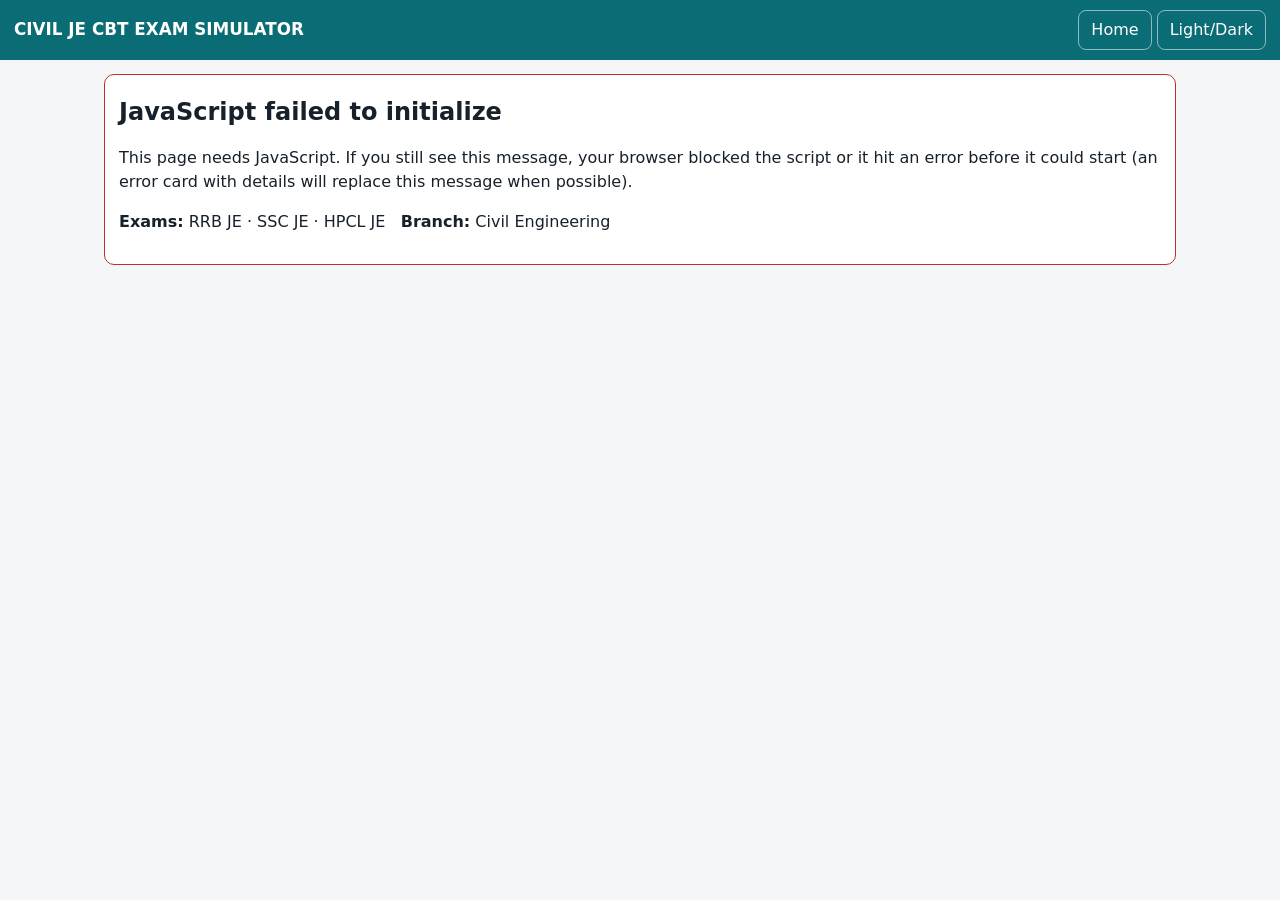
<file: index.html>
<!doctype html>
<html lang="en"><head><meta charset="utf-8"><meta name="viewport" content="width=device-width,initial-scale=1">
<title>Civil JE CBT Exam Simulator</title>
<style>
:root{--bg:#f4f6f8;--ink:#17212b;--card:#fff;--line:#d5dde4;--pri:#0a6c74;--amb:#b7791f;--ok:#1e7f4f;--bad:#b83232;--mut:#5d6b78}
[data-theme=dark]{--bg:#10161c;--ink:#e6edf3;--card:#18212a;--line:#2b3844;--pri:#2a8f99;--mut:#9aa8b5}
*{box-sizing:border-box}body{margin:0;background:var(--bg);color:var(--ink);font:16px/1.5 system-ui,-apple-system,Segoe UI,Roboto,sans-serif}
.top,.bar{display:flex;gap:10px;align-items:center;justify-content:space-between;padding:10px 14px;background:var(--pri);color:#fff;position:sticky;top:0;z-index:5;flex-wrap:wrap}
.top h1{font-size:1.05rem;margin:0}.top button{background:none;border:1px solid #fff8;color:#fff;border-radius:8px;min-height:40px;padding:0 12px;font:inherit}
#app{max-width:1100px;margin:0 auto;padding:14px}h2,h3{margin:.2em 0 .5em}
.card{background:var(--card);border:1px solid var(--line);border-radius:10px;padding:14px;margin-bottom:14px}
.grid{display:grid;grid-template-columns:repeat(auto-fit,minmax(140px,1fr));gap:10px}
.stat{border:1px solid var(--line);border-radius:8px;padding:10px}.stat b{display:block;font-size:1.4rem}.stat small,.meta{color:var(--mut)}
.btn{min-height:44px;padding:0 14px;border:1px solid var(--line);border-radius:8px;background:var(--card);color:var(--ink);font:inherit;cursor:pointer;margin:3px 3px 3px 0}
.pri{background:var(--pri);color:#fff;border-color:var(--pri)}.danger{color:var(--bad)}.btn.on{outline:3px solid var(--pri)}
.tiles{display:grid;grid-template-columns:repeat(auto-fit,minmax(170px,1fr));gap:10px}.tiles .btn{min-height:64px;text-align:left;font-weight:600}
.form{display:grid;grid-template-columns:repeat(auto-fit,minmax(170px,1fr));gap:10px}.form label{display:flex;flex-direction:column;font-size:.9rem}
select,input{min-height:44px;font:inherit;padding:0 8px;background:var(--card);color:var(--ink);border:1px solid var(--line);border-radius:8px}
.tm{font:700 1.25rem ui-monospace,monospace;padding:2px 10px;border-radius:6px;background:#fff3}.tm.warn{background:var(--amb)}.tm.crit{background:var(--bad)}
.ex{display:grid;grid-template-columns:1fr 280px;gap:14px}
.opt{display:flex;gap:10px;border:1px solid var(--line);border-radius:8px;padding:12px;margin:8px 0;cursor:pointer}.opt.on{border-color:var(--pri);background:#0a6c7424}
.pal{display:grid;grid-template-columns:repeat(5,1fr);gap:8px;margin:10px 0}
.p{min-height:44px;border-radius:8px;border:1px solid var(--line);font:inherit;cursor:pointer;background:#e3e8ec;color:#17212b}
.p.na{background:#f3c9c9}.p.a{background:#bfe5cf}.p.r{background:#e3d2f5}.p.ar{background:#bfe5cf;box-shadow:inset 0 0 0 3px #8a5cc2}.p.cur{outline:3px solid var(--pri)}
summary{font-weight:700;min-height:36px;cursor:pointer}.legend{font-size:.8rem;color:var(--mut)}
.bar2{height:10px;background:var(--line);border-radius:5px;overflow:hidden}.bar2 i{display:block;height:100%;background:var(--pri)}
.row{display:grid;grid-template-columns:170px 1fr 48px;gap:8px;align-items:center;margin:6px 0}
.C{border-left:4px solid var(--ok)}.W{border-left:4px solid var(--bad)}.U{border-left:4px solid var(--amb)}.rv{padding-left:12px;margin:12px 0}
.err{border-color:var(--bad)}pre{white-space:pre-wrap;word-break:break-word;font-size:.8rem}
@media(max-width:800px){.ex{grid-template-columns:1fr}.row{grid-template-columns:105px 1fr 44px}}
</style></head><body>
<div class="top"><h1>CIVIL JE CBT EXAM SIMULATOR</h1><span><button data-a="home">Home</button> <button data-a="theme">Light/Dark</button></span></div>
<div id="app"><div class="card err"><h2>JavaScript failed to initialize</h2>
<p>This page needs JavaScript. If you still see this message, your browser blocked the script or it hit an error before it could start (an error card with details will replace this message when possible).</p>
<p><b>Exams:</b> RRB JE · SSC JE · HPCL JE &nbsp; <b>Branch:</b> Civil Engineering</p></div></div>
<noscript><div class="card err" style="margin:14px"><h2>JavaScript is disabled</h2><p>Enable JavaScript to use the simulator.</p></div></noscript>
<script>
(function(){
"use strict";
/* ================= CONFIG – edit here =================
   Exam values are UNVERIFIED PLACEHOLDERS. Check the latest official notification and change them. */
var EXAM_CONFIG={
 RRB_JE:{name:"RRB JE",correctMarks:1,negativeMarks:1/3,durationMinutes:120,totalQuestions:100},
 SSC_JE:{name:"SSC JE",correctMarks:1,negativeMarks:1/3,durationMinutes:120,totalQuestions:100},
 HPCL_JE:{name:"HPCL JE",correctMarks:1,negativeMarks:1/4,durationMinutes:120,totalQuestions:100}};
var MASTERY_THRESHOLD=3;   // consecutive correct answers, in separate tests, after a mistake
var WEAK_BELOW=50,STRONG_ABOVE=75,DUE_SHARE=0.4; // share of a test reserved for due mistakes
var STORE_KEY="cbtSimulator_v1_progress";
var SUBJECTS={Technical:["Engineering Mechanics","Strength of Materials","Theory of Structures","Structural Analysis","RCC","Steel Structures","Concrete Technology","Building Materials","Building Construction","Construction Management","Estimation & Costing","Surveying","Geotechnical Engineering","Soil Mechanics","Foundation Engineering","Fluid Mechanics","Hydraulics","Hydrology","Irrigation Engineering","Environmental Engineering","Public Health Engineering","Transportation Engineering","Highway Engineering","Railway Engineering","Bridge Engineering","Engineering Drawing","CAD Fundamentals","Engineering Mathematics"],
 "Non-Technical":["General Awareness","Current Affairs","General Intelligence & Reasoning","Reasoning","General Science","Mathematics","English","Computer Awareness","Quantitative Aptitude"]};
/* ================= QUESTION BANK – add q(...) lines or plain objects ================= */
var ALL=["RRB_JE","SSC_JE","HPCL_JE"],T="Technical",N="Non-Technical";
function q(id,sec,sub,top,diff,text,opts,ans,exp,f){return{id:id,exam:ALL,section:sec,subject:sub,topic:top,difficulty:diff,question:text,options:opts,correctAnswer:ans,explanation:exp,concept:top,formula:f||"",sourceType:"PYQ-style / Practice Question",year:null,tags:[sub,top]}}
var QUESTIONS=[
q("CE-SOM-0001",T,"Strength of Materials","Bending Stress","Easy","Section modulus of a rectangular section (b × d) about its centroidal axis is",["bd²/6","bd³/12","bd²/12","bd³/6"],0,"Z = I/y_max = (bd³/12)/(d/2) = bd²/6.","Z = bd²/6"),
q("CE-SOM-0002",T,"Strength of Materials","Shear Stress","Medium","For a rectangular beam section, the maximum shear stress is ___ times the average shear stress",["1.0","1.5","2.0","1.33"],1,"τmax = 3V/(2bd) = 1.5 τavg, at the neutral axis.","τmax = 1.5 V/(bd)"),
q("CE-SOM-0003",T,"Strength of Materials","Columns","Medium","Euler's crippling load for a column hinged at both ends is",["π²EI/L²","2π²EI/L²","π²EI/4L²","4π²EI/L²"],0,"Hinged-hinged effective length Le = L, so P = π²EI/L².","P = π²EI/Le²"),
q("CE-SOM-0004",T,"Strength of Materials","Elastic Constants","Easy","Poisson's ratio of steel is approximately",["0.1","0.3","0.5","0.7"],1,"Structural steel has ν ≈ 0.25–0.33; 0.3 is the usual value."),
q("CE-EM-0001",T,"Engineering Mechanics","Resultant of Forces","Medium","Two equal forces P act at an angle θ between them. Their resultant is",["2P cos(θ/2)","2P sin(θ/2)","P cos θ","P sin θ"],0,"R² = P² + P² + 2P² cos θ = 4P² cos²(θ/2), so R = 2P cos(θ/2).","R = 2P cos(θ/2)"),
q("CE-FM-0001",T,"Fluid Mechanics","Fluid Properties","Easy","SI unit of dynamic viscosity is",["N/m²","m²/s","Pa·s","N·s/m³"],2,"μ = τ/(du/dy), giving N·s/m² = Pa·s.","τ = μ du/dy"),
q("CE-FM-0002",T,"Fluid Mechanics","Fluid Kinematics","Medium","The continuity equation is based on conservation of",["Energy","Momentum","Mass","Angular momentum"],2,"Mass in minus mass out equals storage; for incompressible flow A1V1 = A2V2.","A1V1 = A2V2"),
q("CE-HY-0001",T,"Hydraulics","Open Channel Flow","Medium","In an open channel, flow is critical when the Froude number equals",["0","0.5","1","2"],2,"Fr = V/√(gD); Fr = 1 is critical, below 1 subcritical, above 1 supercritical.","Fr = V/√(gD)"),
q("CE-SUR-0001",T,"Surveying","Traversing","Medium","Sum of interior angles of a closed traverse with n sides is",["(2n−2)×90°","(2n−4)×90°","(2n+2)×90°","(n−2)×90°"],1,"A closed polygon has (2n − 4) right angles in total.","Σ = (2n−4)×90°"),
q("CE-SUR-0002",T,"Surveying","Bearings","Easy","If the fore bearing of a line is 225°, its back bearing is",["45°","135°","315°","225°"],0,"Back bearing = fore bearing − 180° when the fore bearing exceeds 180°: 225° − 180° = 45°."),
q("CE-GT-0001",T,"Geotechnical Engineering","Shear Strength","Medium","The shear strength of a dry cohesionless soil is given by",["c + σ tan φ","σ tan φ","c","σ cos φ"],1,"With c = 0 in Coulomb's equation τ = c + σ tan φ, strength is σ tan φ.","τ = σ tan φ"),
q("CE-SM-0001",T,"Soil Mechanics","Soil Properties","Easy","Void ratio of soil is the ratio of",["Volume of voids to total volume","Volume of voids to volume of solids","Volume of water to volume of voids","Volume of solids to total volume"],1,"e = Vv/Vs. The first option is porosity (n = Vv/V).","e = Vv/Vs"),
q("CE-CT-0001",T,"Concrete Technology","Testing","Easy","The standard cube used for concrete compressive strength test as per IS 456 is",["100 mm","150 mm","200 mm","300 mm"],1,"The standard specimen is a 150 mm cube, tested at 28 days."),
q("CE-RCC-0001",T,"RCC","Design Basics","Medium","As per IS 456:2000, the minimum grade of concrete for reinforced concrete under mild exposure is",["M10","M15","M20","M25"],2,"M20 is the minimum for RCC in mild exposure; M15 is allowed only for plain concrete."),
q("CE-BM-0001",T,"Building Materials","Lime","Easy","Lime that can set and harden under water is called",["Fat lime","Hydraulic lime","Quick lime","Slaked lime"],1,"Hydraulic lime contains clay impurities that let it set in the absence of air."),
q("CE-CM-0001",T,"Construction Management","CPM","Medium","In CPM, the critical path is the",["Shortest path through the network","Longest path through the network","Path with maximum float","Path with the most activities"],1,"The critical path is the longest-duration path, with zero total float; it fixes the project duration."),
q("CE-ENV-0001",T,"Environmental Engineering","Wastewater","Easy","The standard BOD test is conducted for",["3 days at 27°C","5 days at 20°C","7 days at 20°C","5 days at 27°C"],1,"Standard BOD5 is measured after 5 days of incubation at 20°C."),
q("CE-TRN-0001",T,"Transportation Engineering","Highway Geometrics","Hard","With e = superelevation, f = side friction, V in km/h and R in m, the horizontal curve equation is",["e + f = V²/127R","e − f = V²/127R","e + f = V²/225R","e + f = V/127R"],0,"Equilibrium on a banked curve gives e + f = V²/(gR); with V in km/h, gR becomes 127R.","e + f = V²/127R"),
q("GR-0001",N,"Reasoning","Series","Medium","Find the next number: 2, 6, 12, 20, 30, ?",["40","42","44","36"],1,"Differences are 4, 6, 8, 10, so the next is +12: 30 + 12 = 42."),
q("GR-0002",N,"Reasoning","Coding","Medium","If CAT = 24 and DOG = 26 (sum of letter positions), then BAT = ?",["22","23","24","25"],1,"B + A + T = 2 + 1 + 20 = 23."),
q("MT-0001",N,"Mathematics","Percentage","Easy","15% of 240 is",["32","34","36","38"],2,"15/100 × 240 = 36."),
q("MT-0002",N,"Mathematics","Simple Interest","Easy","Simple interest on ₹1000 at 10% per annum for 2 years is",["₹100","₹200","₹210","₹220"],1,"SI = PRT/100 = 1000 × 10 × 2 / 100 = ₹200.","SI = PRT/100"),
q("GS-0001",N,"General Science","Physics","Easy","SI unit of force is",["Joule","Newton","Pascal","Watt"],1,"Force = mass × acceleration, measured in newtons (kg·m/s²)."),
q("EN-0001",N,"English","Synonyms","Easy","Choose the synonym of ABUNDANT",["Scarce","Plentiful","Tiny","Costly"],1,"Abundant means existing in large quantity, so plentiful."),
q("CA-0001",N,"Computer Awareness","Basics","Easy","RAM stands for",["Read Access Memory","Random Access Memory","Rapid Access Machine","Run Access Memory"],1,"RAM is volatile Random Access Memory used for working data.")];
/* ================= helpers ================= */
var Q=[],byId={},warns=[],TM=null,BF={sec:"",sub:"",diff:""},app=document.getElementById("app");
function esc(s){return String(s).replace(/[&<>"]/g,function(c){return{"&":"&amp;","<":"&lt;",">":"&gt;",'"':"&quot;"}[c]})}
function pct(a,b){return b?Math.round(a/b*100):0}
function shuffle(a){a=a.slice();for(var i=a.length-1;i>0;i--){var j=Math.floor(Math.random()*(i+1)),t=a[i];a[i]=a[j];a[j]=t}return a}
function bar(l,v){return '<div class="row"><span>'+esc(l)+'</span><div class="bar2"><i style="width:'+v+'%"></i></div><b>'+v+'%</b></div>'}
function stat(a,b){return '<div class="stat"><small>'+a+'</small><b>'+b+'</b></div>'}
function view(h){clearInterval(TM);app.innerHTML=h;if(window.scrollTo)window.scrollTo(0,0)}
function fail(e){var m=(e&&e.stack)||String(e);app.innerHTML='<div class="card err"><h2>Application failed to initialize.</h2><p>Diagnostic information:</p><pre>'+esc(m)+'</pre><pre>Browser: '+esc(navigator.userAgent)+'\nPage: '+esc(location.href)+'\nStorage key: '+STORE_KEY+'</pre><p>You can try <button class="btn" data-a="wipe">resetting saved data</button> (this deletes progress).</p></div>'}
/* ================= storage ================= */
var P={v:1,att:{},hist:[],bm:[],active:null,theme:"light",exam:"RRB_JE"};
try{var raw=localStorage.getItem(STORE_KEY);if(raw){var o=JSON.parse(raw);for(var k in o)P[k]=o[k]}}catch(e){warns.push("Saved data could not be read; starting fresh.")}
function save(){try{localStorage.setItem(STORE_KEY,JSON.stringify(P))}catch(e){warns.push("Could not save progress (storage blocked or full).")}}
/* ================= validation ================= */
function validate(){var seen={};QUESTIONS.forEach(function(x){var e=[];
 if(!x.id)e.push("missing id");else if(seen[x.id])e.push("duplicate id");else seen[x.id]=1;
 if(!Array.isArray(x.options)||x.options.length!==4||x.options.some(function(o){return !o}))e.push("options must be 4 non-empty strings");
 if(!(x.correctAnswer>=0&&x.correctAnswer<=3&&x.correctAnswer%1===0))e.push("invalid correctAnswer");
 if(!Array.isArray(x.exam)||!x.exam.length||x.exam.some(function(c){return !EXAM_CONFIG[c]}))e.push("invalid exam");
 if(!SUBJECTS[x.section])e.push("invalid section");else if(SUBJECTS[x.section].indexOf(x.subject)<0)e.push("invalid subject '"+x.subject+"'");
 if(["Easy","Medium","Hard"].indexOf(x.difficulty)<0)e.push("invalid difficulty");if(!x.explanation)e.push("missing explanation");
 if(!x.question)e.push("missing question");
 if(e.length)warns.push("Skipped "+(x.id||"(no id)")+": "+e.join(", "));else{Q.push(x);byId[x.id]=x}})}
/* ================= revision memory ================= */
function rec(id){return P.att[id]}
function isMis(id){var r=rec(id);return !!r&&r.wrongAttempts>0}
function isMastered(id){var r=rec(id);return isMis(id)&&r.consecutiveCorrect>=MASTERY_THRESHOLD}
function isDue(id){return isMis(id)&&!isMastered(id)}
function calcPriority(r){if(r.wrongAttempts>0&&r.consecutiveCorrect>=MASTERY_THRESHOLD)return 5;
 var d=(Date.now()-r.lastAttempt)/864e5,p=r.wrongAttempts*15+(100-r.mastery)*.4-r.consecutiveCorrect*20+Math.min(d,14)*2+(r.lastResult==="W"?20:0);return Math.max(1,Math.min(100,Math.round(p)))}
function weight(x){var r=rec(x.id);if(!r)return 1+Math.random();return isDue(x.id)?r.revisionPriority+Math.random():.5+Math.random()*.1}
function topicStats(){var t={};Object.keys(P.att).forEach(function(id){var x=byId[id];if(!x)return;var r=P.att[id],s=t[x.topic]||(t[x.topic]={a:0,c:0,subject:x.subject});s.a+=r.attempts;s.c+=r.correctAttempts});return t}
function weakTopics(){var t=topicStats();return Object.keys(t).filter(function(k){return t[k].a>=2&&pct(t[k].c,t[k].a)<WEAK_BELOW})}
function stats(){var a=0,c=0,ids=Object.keys(P.att).filter(function(i){return byId[i]});ids.forEach(function(i){a+=P.att[i].attempts;c+=P.att[i].correctAttempts});
 return{solved:a,acc:pct(c,a),tests:P.hist.length,best:P.hist.length?Math.max.apply(null,P.hist.map(function(h){return pct(h.score,h.max)})):0,
 mis:ids.filter(isMis).length,due:ids.filter(isDue).length,mas:ids.filter(isMastered).length,prog:ids.filter(function(i){return isDue(i)&&P.att[i].consecutiveCorrect>0}).length}}
/* ================= test building ================= */
function build(o){if(o.ids)return o.ids.map(function(i){return byId[i]}).filter(Boolean);
 var p=Q.filter(function(x){return x.exam.indexOf(o.exam)>=0});
 if(o.section)p=p.filter(function(x){return x.section===o.section});
 if(o.subject)p=p.filter(function(x){return x.subject===o.subject});
 if(o.topic)p=p.filter(function(x){return x.topic===o.topic});
 if(o.diff&&o.diff!=="Mixed")p=p.filter(function(x){return x.difficulty===o.diff});
 if(o.mode==="wrong")p=p.filter(function(x){return isMis(x.id)});
 if(o.mode==="due")p=p.filter(function(x){return isDue(x.id)});
 if(o.mode==="weak"){var w=weakTopics();p=p.filter(function(x){return w.indexOf(x.topic)>=0})}
 var n=Math.min(o.count||10,p.length),s=p.map(function(x){return[weight(x),x]}).sort(function(a,b){return b[0]-a[0]}).map(function(z){return z[1]});
 if(["wrong","due","weak"].indexOf(o.mode)>=0)return shuffle(s.slice(0,n));
 var due=s.filter(function(x){return isDue(x.id)}).slice(0,Math.ceil(n*DUE_SHARE)),rest=shuffle(s.filter(function(x){return due.indexOf(x)<0}));
 var fresh=rest.filter(function(x){return !rec(x.id)}),seen=rest.filter(function(x){return rec(x.id)});
 return shuffle(due.concat(fresh.concat(seen).slice(0,n-due.length)))}
function startTest(o){var qs=build(o);if(!qs.length){alert("No questions match these settings yet.");return}
 var E=EXAM_CONFIG[o.exam],mins=o.mins||Math.max(1,Math.round(E.durationMinutes*qs.length/E.totalQuestions));
 var neg=(o.neg===null||o.neg===undefined||isNaN(o.neg))?E.negativeMarks:o.neg,perm={};qs.forEach(function(x){perm[x.id]=shuffle([0,1,2,3])});
 P.active={exam:o.exam,name:o.name||"Practice",ids:qs.map(function(x){return x.id}),perm:perm,ans:{},st:{},cur:0,mins:mins,start:Date.now(),end:Date.now()+mins*6e4,seen:Date.now(),sc:{c:E.correctMarks,n:neg}};save();exam()}
/* Option shuffle safety: perm[id][k] = ORIGINAL index shown at screen position k. Answers store the ORIGINAL index,
   and are compared with correctAnswer (also an original index), so shuffling can never change the answer key. */
/* ================= exam view ================= */
function palClass(A,id){var s=A.st[id]||{},a=A.ans[id]!=null;return a&&s.r?"ar":a?"a":s.r?"r":s.v?"na":""}
function exam(){var A=P.active;if(!A)return home();var id=A.ids[A.cur],x=byId[id],sel=A.ans[id];(A.st[id]=A.st[id]||{}).v=1;save();
 view('<div class="bar"><b>'+esc(EXAM_CONFIG[A.exam].name)+' · '+esc(x.section)+'</b><span>Q '+(A.cur+1)+' / '+A.ids.length+'</span><span id="tm" class="tm">--:--:--</span></div>'+
 '<div class="ex"><main class="card"><p class="meta">'+esc(x.subject)+' · '+esc(x.topic)+'</p><h3>'+esc(x.question)+'</h3>'+
 A.perm[id].map(function(o,k){return '<div class="opt'+(sel===o?' on':'')+'" role="radio" aria-checked="'+(sel===o)+'" data-a="pick" data-v="'+o+'"><b>'+"ABCD"[k]+'.</b><span>'+esc(x.options[o])+'</span></div>'}).join("")+
 '<div><button class="btn" data-a="nav" data-v="-1">Previous</button><button class="btn pri" data-a="nav" data-v="1">Save &amp; Next</button><button class="btn" data-a="mark">Mark for Review</button><button class="btn" data-a="clr">Clear Response</button><button class="btn" data-a="bmk">'+(P.bm.indexOf(id)>=0?'★ Bookmarked':'☆ Bookmark')+'</button></div></main>'+
 '<aside class="card"><details'+(window.innerWidth>800?' open':'')+'><summary>Question palette</summary><div class="pal">'+A.ids.map(function(z,i){return '<button class="p '+palClass(A,z)+(i===A.cur?' cur':'')+'" data-a="jump" data-v="'+i+'">'+(i+1)+'</button>'}).join("")+'</div>'+
 '<p class="legend">Grey: not visited · Red: not answered · Green: answered · Purple: marked for review · Green with purple ring: answered &amp; marked</p></details>'+
 '<bu
</file>
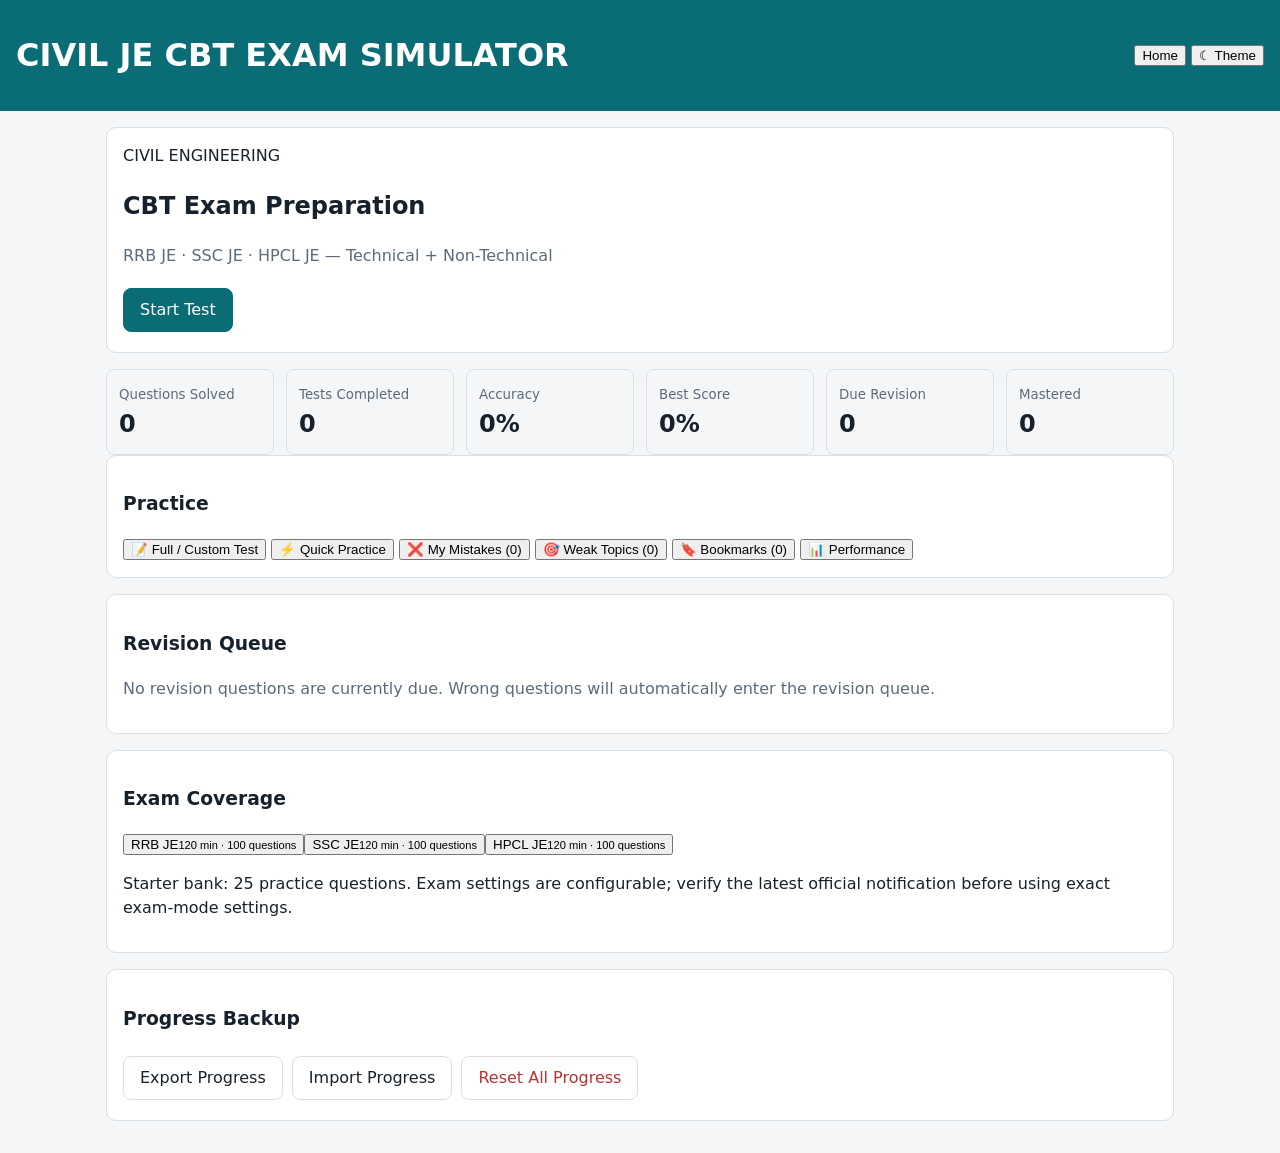
<file: civil-je-cbt-index-final.html>
<!doctype html>
<html lang="en">
<head>
<meta charset="utf-8">
<meta name="viewport" content="width=device-width,initial-scale=1">
<meta name="theme-color" content="#0a6c74">
<title>Civil JE CBT Exam Simulator</title>
<link rel="stylesheet" href="style.css">
</head>
<body>
<header class="top">
  <h1>CIVIL JE CBT EXAM SIMULATOR</h1>
  <nav>
    <button class="topbtn" data-a="home">Home</button>
    <button class="topbtn" data-a="theme">☾ Theme</button>
  </nav>
</header>

<div id="app">
  <section class="card">
    <h2>Loading CBT Simulator…</h2>
    <p class="meta">Initializing the exam engine.</p>
  </section>
</div>

<noscript>
  <section class="card err">
    <h2>JavaScript is disabled</h2>
    <p>Enable JavaScript in your browser to use the CBT simulator.</p>
  </section>
</noscript>

<script>
(() => {
"use strict";

/* =========================================================
   CONFIGURATION
   ========================================================= */
const EXAMS = {
  RRB_JE: {name:"RRB JE", correct:1, negative:1/3, duration:120, total:100},
  SSC_JE: {name:"SSC JE", correct:1, negative:1/3, duration:120, total:100},
  HPCL_JE:{name:"HPCL JE",correct:1, negative:1/4, duration:120, total:100}
};
// These are configurable placeholders. Verify current official notifications.
const MASTERY_THRESHOLD = 3;
const WEAK_BELOW = 50;
const STRONG_ABOVE = 75;
const DUE_SHARE = 0.40;
const STORE = "cbtSimulator_v2_progress";

const SUBJECTS = {
  Technical:[
    "Engineering Mechanics","Strength of Materials","Theory of Structures",
    "Structural Analysis","RCC","Steel Structures","Concrete Technology",
    "Building Materials","Building Construction","Construction Management",
    "Estimation & Costing","Surveying","Geotechnical Engineering",
    "Soil Mechanics","Foundation Engineering","Fluid Mechanics","Hydraulics",
    "Hydrology","Irrigation Engineering","Environmental Engineering",
    "Public Health Engineering","Transportation Engineering","Highway Engineering",
    "Railway Engineering","Bridge Engineering","Engineering Drawing",
    "CAD Fundamentals","Engineering Mathematics"
  ],
  "Non-Technical":[
    "General Awareness","Current Affairs","General Intelligence & Reasoning",
    "Reasoning","General Science","Mathematics","English","Computer Awareness",
    "Quantitative Aptitude"
  ]
};

const ALL_EXAMS = Object.keys(EXAMS);
const T = "Technical", N = "Non-Technical";

function q(id,section,subject,topic,difficulty,question,options,answer,explanation,formula=""){
  return {
    id, exam:ALL_EXAMS, section, subject, topic, difficulty,
    question, options, correctAnswer:answer, explanation,
    concept:topic, formula, sourceType:"PYQ-style / Practice Question",
    year:null, tags:[subject,topic]
  };
}

/* =========================================================
   STARTER QUESTION BANK
   ========================================================= */
const QUESTIONS = [
q("CE-SOM-0001",T,"Strength of Materials","Bending Stress","Easy",
"Section modulus of a rectangular section (b × d) about its centroidal axis is",
["bd²/6","bd³/12","bd²/12","bd³/6"],0,
"Z = I/ymax = (bd³/12)/(d/2) = bd²/6.","Z = bd²/6"),

q("CE-SOM-0002",T,"Strength of Materials","Shear Stress","Medium",
"For a rectangular beam section, the maximum shear stress is ___ times the average shear stress",
["1.0","1.5","2.0","1.33"],1,
"τmax = 1.5 times the average shear stress and occurs at the neutral axis.",
"τmax = 1.5 V/(bd)"),

q("CE-SOM-0003",T,"Strength of Materials","Columns","Medium",
"Euler's crippling load for a column hinged at both ends is",
["π²EI/L²","2π²EI/L²","π²EI/4L²","4π²EI/L²"],0,
"For hinged-hinged end conditions, effective length equals L, hence Pcr = π²EI/L².",
"Pcr = π²EI/Le²"),

q("CE-SOM-0004",T,"Strength of Materials","Elastic Constants","Easy",
"Poisson's ratio of structural steel is approximately",
["0.1","0.3","0.5","0.7"],1,
"A commonly used approximate value for structural steel is 0.30."),

q("CE-EM-0001",T,"Engineering Mechanics","Resultant of Forces","Medium",
"Two equal forces P act at an angle θ between them. Their resultant is",
["2P cos(θ/2)","2P sin(θ/2)","P cos θ","P sin θ"],0,
"Using the parallelogram law, R² = 2P²(1 + cos θ) = 4P²cos²(θ/2).",
"R = 2P cos(θ/2)"),

q("CE-FM-0001",T,"Fluid Mechanics","Fluid Properties","Easy",
"SI unit of dynamic viscosity is",
["N/m²","m²/s","Pa·s","N·s/m³"],2,
"Dynamic viscosity has SI unit N·s/m², which is equivalent to Pa·s.",
"τ = μ du/dy"),

q("CE-FM-0002",T,"Fluid Mechanics","Fluid Kinematics","Medium",
"The continuity equation is based on conservation of",
["Energy","Momentum","Mass","Angular momentum"],2,
"The continuity equation follows from conservation of mass. For steady incompressible flow, A₁V₁ = A₂V₂.",
"A₁V₁ = A₂V₂"),

q("CE-HY-0001",T,"Hydraulics","Open Channel Flow","Medium",
"In an open channel, flow is critical when the Froude number equals",
["0","0.5","1","2"],2,
"Critical flow occurs when the Froude number is unity.",
"Fr = V/√(gD)"),

q("CE-SUR-0001",T,"Surveying","Traversing","Medium",
"Sum of interior angles of a closed traverse with n sides is",
["(2n−2)×90°","(2n−4)×90°","(2n+2)×90°","(n−2)×90°"],1,
"For an n-sided polygon, the sum is (n−2)×180°, equivalent to (2n−4)×90°.",
"Σθ = (n−2)×180°"),

q("CE-SUR-0002",T,"Surveying","Bearings","Easy",
"If the fore bearing of a line is 225°, its back bearing is",
["45°","135°","315°","225°"],0,
"When FB is greater than 180°, BB = FB − 180° = 45°."),

q("CE-GT-0001",T,"Geotechnical Engineering","Shear Strength","Medium",
"The shear strength of a dry cohesionless soil is given by",
["c + σ tan φ","σ tan φ","c","σ cos φ"],1,
"For a cohesionless soil c = 0, so τ = σ tan φ.",
"τ = c + σ tan φ"),

q("CE-SM-0001",T,"Soil Mechanics","Soil Properties","Easy",
"Void ratio of soil is the ratio of",
["Volume of voids to total volume","Volume of voids to volume of solids",
"Volume of water to volume of voids","Volume of solids to total volume"],1,
"Void ratio is e = Vv/Vs. Porosity is Vv/V."),

q("CE-CT-0001",T,"Concrete Technology","Testing","Easy",
"The standard cube used for concrete compressive strength testing is",
["100 mm","150 mm","200 mm","300 mm"],1,
"The standard concrete compressive-strength specimen is a 150 mm cube."),

q("CE-RCC-0001",T,"RCC","Design Basics","Medium",
"As per IS 456:2000, the minimum grade of concrete for reinforced concrete under mild exposure is",
["M10","M15","M20","M25"],2,
"M20 is the minimum grade specified for reinforced concrete under mild exposure."),

q("CE-BM-0001",T,"Building Materials","Lime","Easy",
"Lime that can set and harden under water is called",
["Fat lime","Hydraulic lime","Quick lime","Slaked lime"],1,
"Hydraulic lime can set and harden under water because of its hydraulic constituents."),

q("CE-CM-0001",T,"Construction Management","CPM","Medium",
"In CPM, the critical path is the",
["Shortest path through the network","Longest path through the network",
"Path with maximum float","Path with the most activities"],1,
"The critical path is the longest-duration path through the network and has zero total float."),

q("CE-ENV-0001",T,"Environmental Engineering","Wastewater","Easy",
"The standard BOD test is conducted for",
["3 days at 27°C","5 days at 20°C","7 days at 20°C","5 days at 27°C"],1,
"Standard BOD5 is measured after 5 days at 20°C."),

q("CE-TRN-0001",T,"Transportation Engineering","Highway Geometrics","Hard",
"With e = superelevation, f = side friction, V in km/h and R in m, the horizontal curve equation is",
["e + f = V²/(127R)","e − f = V²/(127R)",
"e + f = V²/(225R)","e + f = V/(127R)"],0,
"For highway curves, the standard relation is e + f = V²/(127R).",
"e + f = V²/(127R)"),

q("GR-0001",N,"Reasoning","Series","Medium",
"Find the next number: 2, 6, 12, 20, 30, ?",
["40","42","44","36"],1,
"The differences are 4, 6, 8, 10, so the next difference is 12 and the answer is 42."),

q("GR-0002",N,"Reasoning","Coding","Medium",
"If CAT = 24 and DOG = 26 (sum of letter positions), then BAT = ?",
["22","23","24","25"],1,
"B + A + T = 2 + 1 + 20 = 23."),

q("MT-0001",N,"Mathematics","Percentage","Easy",
"15% of 240 is",["32","34","36","38"],2,
"15/100 × 240 = 36."),

q("MT-0002",N,"Mathematics","Simple Interest","Easy",
"Simple interest on ₹1000 at 10% per annum for 2 years is",
["₹100","₹200","₹210","₹220"],1,
"SI = PRT/100 = 1000 × 10 × 2 / 100 = ₹200.","SI = PRT/100"),

q("GS-0001",N,"General Science","Physics","Easy",
"SI unit of force is",["Joule","Newton","Pascal","Watt"],1,
"Force is measured in newtons (kg·m/s²)."),

q("EN-0001",N,"English","Synonyms","Easy",
"Choose the synonym of ABUNDANT",
["Scarce","Plentiful","Tiny","Costly"],1,
"Abundant means existing in large quantity; plentiful is the closest synonym."),

q("CA-0001",N,"Computer Awareness","Basics","Easy",
"RAM stands for",
["Read Access Memory","Random Access Memory","Rapid Access Machine","Run Access Memory"],1,
"RAM stands for Random Access Memory.")
];

/* =========================================================
   STATE / HELPERS
   ========================================================= */
const app = document.getElementById("app");
let timer = null;

const defaultState = {
  version:2, attempts:{}, history:[], bookmarks:[],
  active:null, theme:"light", exam:"RRB_JE"
};

let P = loadState();

function loadState(){
  try{
    const raw = localStorage.getItem(STORE);
    if(!raw) return structuredClone(defaultState);
    const parsed = JSON.parse(raw);
    return {...structuredClone(defaultState), ...parsed};
  }catch(e){
    return structuredClone(defaultState);
  }
}
function save(){ localStorage.setItem(STORE, JSON.stringify(P)); }
function esc(s){
  return String(s).replace(/[&<>"']/g,c=>({"&":"&amp;","<":"&lt;",">":"&gt;",'"':"&quot;","'":"&#39;"}[c]));
}
function shuffle(a){
  const x = a.slice();
  for(let i=x.length-1;i>0;i--){
    const j=Math.floor(Math.random()*(i+1));
    [x[i],x[j]]=[x[j],x[i]];
  }
  return x;
}
function pct(a,b){return b?Math.round(a/b*100):0;}
function stat(label,value){
  return `<div class="stat"><small>${esc(label)}</small><b>${esc(value)}</b></div>`;
}
function getQ(id){return QUESTIONS.find(x=>x.id===id);}
function att(id){return P.attempts[id];}
function due(id){
  const r=att(id);
  return !!r && r.wrong>0 && r.streak<MASTERY_THRESHOLD;
}
function mastered(id){
  const r=att(id);
  return !!r && r.wrong>0 && r.streak>=MASTERY_THRESHOLD;
}
function priority(r){
  if(!r || !r.wrong) return 0;
  if(r.streak>=MASTERY_THRESHOLD) return 1;
  const days=Math.min(14,(Date.now()-r.last)/86400000);
  return Math.min(100,r.wrong*20+(100-r.mastery)*.4+days*2+(r.lastResult==="W"?20:0));
}
function record(id,correct){
  const r=P.attempts[id] || {
    attempts:0,correct:0,wrong:0,streak:0,mastery:0,last:0,lastResult:""
  };
  r.attempts++;
  if(correct){r.correct++;r.streak++;}
  else {r.wrong++;r.streak=0;}
  r.mastery=Math.min(100,Math.round(r.correct/r.attempts*100));
  r.last=Date.now();
  r.lastResult=correct?"C":"W";
  P.attempts[id]=r;
}
function topicStats(){
  const out={};
  Object.entries(P.attempts).forEach(([id,r])=>{
    const x=getQ(id); if(!x) return;
    const k=x.subject+"||"+x.topic;
    out[k] ||= {subject:x.subject,topic:x.topic,a:0,c:0};
    out[k].a += r.attempts;
    out[k].c += r.correct;
  });
  return Object.values(out);
}
function weakTopics(){
  return topicStats().filter(x=>x.a>=2 && pct(x.c,x.a)<WEAK_BELOW);
}
function overall(){
  let solved=0,correct=0;
  Object.values(P.attempts).forEach(r=>{solved+=r.attempts;correct+=r.correct;});
  const scores=P.history.map(h=>h.percent||0);
  return {
    solved,accuracy:pct(correct,solved),tests:P.history.length,
    best:scores.length?Math.max(...scores):0,
    wrong:Object.values(P.attempts).filter(r=>r.wrong>0).length,
    due:Object.keys(P.attempts).filter(due).length,
    mastered:Object.keys(P.attempts).filter(mastered).length
  };
}
function clearTimer(){
  if(timer){clearInterval(timer);timer=null;}
}
function render(html){
  clearTimer();
  app.innerHTML=html;
  window.scrollTo(0,0);
}
function errorScreen(e){
  render(`<section class="card err">
    <h2>Application error</h2>
    <p>The simulator could not complete this action.</p>
    <pre>${esc(e?.stack || e)}</pre>
    <button class="btn pri" data-a="home">Return Home</button>
  </section>`);
}

/* =========================================================
   DASHBOARD
   ========================================================= */
function home(){
  const s=overall();
  const weak=weakTopics();
  const dueIds=Object.keys(P.attempts).filter(due);

  render(`
  <section class="hero card">
    <div>
      <span class="badge">CIVIL ENGINEERING</span>
      <h2>CBT Exam Preparation</h2>
      <p class="meta">RRB JE · SSC JE · HPCL JE — Technical + Non-Technical</p>
    </div>
    <button class="btn pri big" data-a="setup">Start Test</button>
  </section>

  <section class="grid stats">
    ${stat("Questions Solved",s.solved)}
    ${stat("Tests Completed",s.tests)}
    ${stat("Accuracy",s.accuracy+"%")}
    ${stat("Best Score",s.best+"%")}
    ${stat("Due Revision",s.due)}
    ${stat("Mastered",s.mastered)}
  </section>

  <section class="card">
    <h3>Practice</h3>
    <div class="tiles">
      <button class="tile" data-a="setup">📝 Full / Custom Test</button>
      <button class="tile" data-a="quick">⚡ Quick Practice</button>
      <button class="tile" data-a="wrong">❌ My Mistakes (${s.wrong})</button>
      <button class="tile" data-a="weak">🎯 Weak Topics (${weak.length})</button>
      <button class="tile" data-a="bookmarks">🔖 Bookmarks (${P.bookmarks.length})</button>
      <button class="tile" data-a="performance">📊 Performance</button>
    </div>
  </section>

  <section class="card">
    <h3>Revision Queue</h3>
    ${dueIds.length
      ? `<p>${dueIds.length} question(s) need revision.</p><button class="btn pri" data-a="due">Practice Due Questions</button>`
      : `<p class="meta">No revision questions are currently due. Wrong questions will automatically enter the revision queue.</p>`}
  </section>

  <section class="card">
    <h3>Exam Coverage</h3>
    <div class="tiles">
      ${Object.entries(EXAMS).map(([k,e])=>
        `<button class="tile" data-a="preset" data-exam="${k}">${esc(e.name)}<small>${e.duration} min · ${e.total} questions</small></button>`
      ).join("")}
    </div>
    <p class="note">Starter bank: ${QUESTIONS.length} practice questions. Exam settings are configurable; verify the latest official notification before using exact exam-mode settings.</p>
  </section>

  <section class="card">
    <h3>Progress Backup</h3>
    <button class="btn" data-a="export">Export Progress</button>
    <button class="btn" data-a="import">Import Progress</button>
    <button class="btn danger" data-a="reset">Reset All Progress</button>
    <input id="importFile" type="file" accept=".json" hidden>
  </section>`);
}

/* =========================================================
   TEST SETUP
   ========================================================= */
function setup(defaultExam=P.exam){
  P.exam=defaultExam; save();
  render(`
  <section class="card">
    <h2>Configure Test</h2>
    <div class="form">
      <label>Exam
        <select id="exam">
          ${Object.entries(EXAMS).map(([k,e])=>`<option value="${k}" ${k===defaultExam?"selected":""}>${esc(e.name)}</option>`).join("")}
        </select>
      </label>
      <label>Section
        <select id="section">
          <option value="">Technical + Non-Technical</option>
          <option value="Technical">Technical</option>
          <option value="Non-Technical">Non-Technical</option>
        </select>
      </label>
      <label>Subject
        <select id="subject"><option value="">All Subjects</option></select>
      </label>
      <label>Difficulty
        <select id="difficulty">
          <option>Mixed</option><option>Easy</option><option>Medium</option><option>Hard</option>
        </select>
      </label>
      <label>Questions
        <select id="count"><option>10</option><option>20</option><option>25</option><option>50</option><option>100</option></select>
      </label>
      <label>Duration
        <select id="duration"><option value="auto">Exam proportion</option><option>10</option><option>20</option><option>30</option><option>60</option><option>120</option></select>
      </label>
    </div>
    <div class="actions">
      <button class="btn pri" data-a="startCustom">Start CBT</button>
      <button class="btn" data-a="home">Cancel</button>
    </div>
  </section>`);
  updateSubjects();
  document.getElementById("section").addEventListener("change",updateSubjects);
}
function updateSubjects(){
  const section=document.getElementById("section");
  const subject=document.getElementById("subject");
  if(!section||!subject)return;
  const list=section.value ? SUBJECTS[section.value] : [...new Set(Object.values(SUBJECTS).flat())];
  subject.innerHTML='<option value="">All Subjects</option>'+list.map(s=>`<option>${esc(s)}</option>`).join("");
}
function startCustom(){
  const exam=document.getElementById("exam").value;
  const section=document.getElementById("section").value;
  const subject=document.getElementById("subject").value;
  const difficulty=document.getElementById("difficulty").value;
  const count=Number(document.getElementById("count").value);
  const durationValue=document.getElementById("duration").value;
  const cfg=EXAMS[exam];
  const duration=durationValue==="auto"
    ? Math.max(1,Math.round(cfg.duration*count/cfg.total))
    : Number(durationValue);

  startTest({exam,section,subject,difficulty,count,duration,mode:"normal"});
}

/* =========================================================
   TEST BUILDER / REVISION
   ========================================================= */
function buildQuestions(o){
  if(Array.isArray(o.ids)&&o.ids.length){
    return o.ids.map(id=>getQ(id)).filter(Boolean).slice(0,o.count||o.ids.length);
  }
  let pool=QUESTIONS.filter(x=>x.exam.includes(o.exam));
  if(o.section)pool=pool.filter(x=>x.section===o.section);
  if(o.subject)pool=pool.filter(x=>x.subject===o.subject);
  if(o.difficulty && o.difficulty!=="Mixed")pool=pool.filter(x=>x.difficulty===o.difficulty);
  if(o.mode==="wrong")pool=pool.filter(x=>att(x.id)?.wrong>0);
  if(o.mode==="due")pool=pool.filter(x=>due(x.id));
  if(o.mode==="weak"){
    const wt=new Set(weakTopics().map(x=>x.topic));
    pool=pool.filter(x=>wt.has(x.topic));
  }
  if(o.mode==="bookmarks")pool=pool.filter(x=>P.bookmarks.includes(x.id));

  const count=Math.min(o.count||10,pool.length);
  if(!count)return [];

  const ranked=pool.map(x=>{
    const r=att(x.id);
    const w=r?priority(r):1;
    return {x,score:w+Math.random()};
  }).sort((a,b)=>b.score-a.score).map(z=>z.x);

  if(["wrong","due","weak","bookmarks"].includes(o.mode)) return shuffle(ranked.slice(0,count));

  const dueQs=ranked.filter(x=>due(x.id)).slice(0,Math.ceil(count*DUE_SHARE));
  const rest=shuffle(ranked.filter(x=>!dueQs.includes(x)));
  return shuffle([...dueQs,...rest.slice(0,count-dueQs.length)]);
}

function startTest(o){
  const qs=buildQuestions(o);
  if(!qs.length){alert("No questions match these settings yet.");return;}

  const cfg=EXAMS[o.exam];
  const duration=o.duration||Math.max(1,Math.round(cfg.duration*qs.length/cfg.total));
  const perm={};
  qs.forEach(x=>perm[x.id]=shuffle([0,1,2,3]));

  P.active={
    exam:o.exam,
    name:o.name || (o.mode==="wrong"?"My Mistakes":o.mode==="due"?"Revision Test":"CBT Practice"),
    ids:qs.map(x=>x.id),
    perm, answers:{}, state:{}, current:0,
    end:Date.now()+duration*60000,
    duration, score:{correct:cfg.correct,negative:cfg.negative}
  };
  P.exam=o.exam;
  save();
  examView();
}

/* =========================================================
   EXAM ENGINE
   ========================================================= */
function paletteClass(id,i){
  const A=P.active, st=A.state[id]||{}, answered=A.answers[id]!==undefined;
  return [
    i===A.current?"cur":"",
    answered && st.review?"ar":"",
    answered?"a":"",
    !answered && st.review?"r":"",
    !answered && st.visited?"na":""
  ].filter(Boolean).join(" ");
}
function examView(){
  const A=P.active;
  if(!A)return home();
  const id=A.ids[A.current], x=getQ(id);
  if(!x){P.active=null;save();return home();}
  const st=A.state[id] ||= {};
  st.visited=true;
  save();

  render(`
  <div class="exambar">
    <b>${esc(EXAMS[A.exam].name)}</b>
    <span>${esc(A.name)}</span>
    <span>Q ${A.current+1}/${A.ids.length}</span>
    <span id="timer" class="tm">--:--</span>
  </div>

  <div class="ex">
    <main class="card">
      <div class="meta">${esc(x.section)} · ${esc(x.subject)} · ${esc(x.topic)} · ${esc(x.difficulty)}</div>
      <h2 class="question">${esc(x.question)}</h2>

      <div class="options">
        ${A.perm[id].map((originalIndex,screenIndex)=>`
          <button class="opt ${A.answers[id]===originalIndex?"on":""}" data-a="pick" data-v="${originalIndex}">
            <b>${"ABCD"[screenIndex]}.</b><span>${esc(x.options[originalIndex])}</span>
          </button>`).join("")}
      </div>

      <div class="actions">
        <button class="btn" data-a="prev">Previous</button>
        <button class="btn pri" data-a="next">${A.current===A.ids.length-1?"Review & Submit":"Save & Next"}</button>
        <button class="btn" data-a="mark">${st.review?"Unmark Review":"Mark for Review"}</button>
        <button class="btn" data-a="clear">Clear Response</button>
        <button class="btn" data-a="bookmark">${P.bookmarks.includes(id)?"★ Bookmarked":"☆ Bookmark"}</button>
      </div>
    </main>

    <aside class="card palette">
      <details open>
        <summary>Question Palette</summary>
        <div class="pal">
          ${A.ids.map((z,i)=>`<button class="p ${paletteClass(z,i)}" data-a="jump" data-v="${i}">${i+1}</button>`).join("")}
        </div>
        <div class="legend">
          <span>Grey: not visited</span> ·
          <span>Red: not answered</span> ·
          <span>Green: answered</span> ·
          <span>Purple: review</span>
        </div>
      </details>
      <button class="btn danger full" data-a="submit">Submit Test</button>
    </aside>
  </div>`);

  startTimer();
}
function startTimer(){
  clearTimer();
  const tick=()=>{
    if(!P.active)return;
    const left=Math.max(0,P.active.end-Date.now());
    const total=Math.floor(left/1000);
    const h=Math.floor(total/3600);
    const m=Math.floor((total%3600)/60);
    const s=total%60;
    const el=document.getElementById("timer");
    if(el){
      el.textContent=(h?String(h).padStart(2,"0")+":":"")+String(m).padStart(2,"0")+":"+String(s).padStart(2,"0");
      el.classList.toggle("warn",left<=10*60000&&left>5*60000);
      el.classList.toggle("crit",left<=5*60000);
    }
    if(left<=0){
      clearTimer();
      submitTest(true);
    }
  };
  tick();
  timer=setInterval(tick,500);
}

/* =========================================================
   RESULT / REVIEW
   ========================================================= */
function submitTest(auto=false){
  if(!P.active)return;
  if(!auto && !confirm("Submit this test? You will not be able to change your answers."))return;

  clearTimer();
  const A=P.active, cfg=A.score;
  let correct=0,wrong=0,unattempted=0;

  const details=A.ids.map(id=>{
    const x=getQ(id), selected=A.answers[id];
    let result="U";
    if(selected===undefined)unattempted++;
    else if(selected===x.correctAnswer){correct++;result="C";}
    else {wrong++;result="W";}
    if(selected!==undefined)record(id,result==="C");
    return {id,result,selected};
  });

  const score=correct*cfg.correct-wrong*cfg.negative;
  const max=A.ids.length*cfg.correct;
  const result={
    id:Date.now(),
    exam:A.exam,name:A.name,date:new Date().toISOString(),
    total:A.ids.length,correct,wrong,unattempted,
    score,max,percent:Math.round(Math.max(0,score)/max*100),
    details
  };
  P.history.push(result);
  P.active=null;
  save();
  resultView(result);
}
function resultView(r){
  render(`
  <section class="card hero">
    <span class="badge">TEST COMPLETED</span>
    <h2>${esc(EXAMS[r.exam].name)} · ${esc(r.name)}</h2>
    <div class="grid stats">
      ${stat("Final Score",r.score.toFixed(2))}
      ${stat("Accuracy",pct(r.correct,r.correct+r.wrong)+"%")}
      ${stat("Correct",r.correct)}
      ${stat("Wrong",r.wrong)}
      ${stat("Unattempted",r.unattempted)}
      ${stat("Percentage",r.percent+"%")}
    </div>
  </section>
  <section class="card">
    <h3>Question Review</h3>
    ${r.details.map((d,i)=>{
      const x=getQ(d.id);
      return `<details class="review ${d.result}">
        <summary>Q${i+1} · ${esc(x.subject)} · ${d.result==="C"?"Correct":d.result==="W"?"Wrong":"Unattempted"}</summary>
        <div class="rv">
          <p><b>${esc(x.question)}</b></p>
          <p>Your answer: <b>${d.selected===undefined?"Not answered":esc(x.options[d.selected])}</b></p>
          <p>Correct answer: <b>${esc(x.options[x.correctAnswer])}</b></p>
          <p>${esc(x.explanation)}</p>
          ${x.formula?`<p><b>Formula:</b> ${esc(x.formula)}</p>`:""}
          <button class="btn" data-a="practiceOne" data-id="${x.id}">Practice Again</button>
        </div>
      </details>`;
    }).join("")}
  </section>
  <div class="actions">
    <button class="btn pri" data-a="home">Dashboard</button>
    <button class="btn" data-a="wrong">Practice Mistakes</button>
    <button class="btn" data-a="performance">Performance</button>
  </div>`);
}

/* =========================================================
   PERFORMANCE / MISTAKES / BOOKMARKS
   ========================================================= */
function performance(){
  const s=overall(), topics=topicStats().sort((a,b)=>pct(a.c,a.a)-pct(b.c,b.a));
  render(`
  <section class="card"><h2>Performance Analytics</h2>
    <div class="grid stats">
      ${stat("Questions Solved",s.solved)}
      ${stat("Accuracy",s.accuracy+"%")}
      ${stat("Tests",s.tests)}
      ${stat("Best",s.best+"%")}
    </div>
  </section>
  <section class="card"><h3>Topic Performance</h3>
    ${topics.length?topics.map(t=>{
      const v=pct(t.c,t.a);
      return `<div class="row"><span>${esc(t.subject)}<small>${esc(t.topic)}</small></span>
        <div class="bar2"><i style="width:${v}%"></i></div><b>${v}%</b></div>`;
    }).join(""):"<p class='meta'>Complete some questions to build analytics.</p>"}
  </section>
  <section class="card"><h3>Test History</h3>
    ${P.history.length?P.history.slice().reverse().map((h,i)=>
      `<div class="history"><b>#${P.history.length-i} ${esc(h.name)}</b><span>${h.percent}% · ${h.correct}/${h.total} correct · ${new Date(h.date).toLocaleDateString()}</span></div>`
    ).join(""):"<p class='meta'>No tests completed yet.</p>"}
  </section>
  <button class="btn" data-a="home">Back</button>`);
}
function mistakes(mode="wrong"){
  const ids=Object.keys(P.attempts).filter(id=>{
    if(!getQ(id))return false;
    if(mode==="due")return due(id);
    if(mode==="mastered")return mastered(id);
    return P.attempts[id].wrong>0;
  });
  render(`
  <section class="card">
    <h2>${mode==="due"?"Revision Queue":mode==="mastered"?"Mastered Questions":"My Mistakes"}</h2>
    <p class="meta">${ids.length} question(s)</p>
    <button class="btn pri" data-a="${mode==="due"?"due":"wrong"}>${mode==="due"?"Start Revision":"Practice Mistakes"}</button>
    <button class="btn" data-a="home">Back</button>
  </section>
  <section class="card">
    ${ids.length?ids.map(id=>{
      const x=getQ(id),r=P.attempts[id];
      return `<div class="history">
        <div><b>${esc(x.subject)} · ${esc(x.topic)}</b><small>${esc(x.question)}</small></div>
        <span>Attempts ${r.attempts} · Wrong ${r.wrong} · Mastery ${r.mastery}% · Streak ${r.streak}</span>
      </div>`;
    }).join(""):"<p>No questions in this category.</p>"}
  </section>`);
}
function bookmarks(){
  const ids=P.bookmarks.filter(id=>getQ(id));
  render(`<section class="card"><h2>Bookmarks</h2><p class="meta">${ids.length} saved question(s)</p>
    <button class="btn pri" data-a="startBookmarks">Practice Bookmarks</button>
    <button class="btn" data-a="home">Back</button></section>
    <section class="card">${ids.length?ids.map(id=>{
      const x=getQ(id);
      return `<div class="history"><b>${esc(x.subject)} · ${esc(x.topic)}</b><small>${esc(x.question)}</small></div>`;
    }).join(""):"<p>No bookmarks yet.</p>"}</section>`);
}

/* =========================================================
   EVENT ROUTER
   ========================================================= */
document.addEventListener("click",e=>{
  const el=e.target.closest("[data-a]");
  if(!el)return;
  const a=el.dataset.a;
  try{
    if(a==="home")home();
    else if(a==="resume")examView();
    else if(a==="discardActive"){
      if(confirm("Discard the unfinished test? Completed history will remain unchanged.")){
        P.active=null; save(); home();
      }
    }
    else if(a==="theme"){
      P.theme=P.theme==="dark"?"light":"dark";
      document.documentElement.dataset.theme=P.theme;
      save();
    }
    else if(a==="setup")setup(P.exam);
    else if(a==="preset")setup(el.dataset.exam);
    else if(a==="quick")startTest({exam:P.exam,count:10,difficulty:"Mixed",duration:15,mode:"normal",name:"Quick Practice"});
    else if(a==="wrong")startTest({exam:P.exam,count:10,difficulty:"Mixed",duration:15,mode:"wrong",name:"My Mistakes"});
    else if(a==="due")startTest({exam:P.exam,count:10,difficulty:"Mixed",duration:15,mode:"due",name:"Revision Test"});
    else if(a==="weak")startTest({exam:P.exam,count:10,difficulty:"Mixed",duration:15,mode:"weak",name:"Weak Topics"});
    else if(a==="bookmarks")bookmarks();
    else if(a==="startBookmarks")startTest({exam:P.exam,count:20,difficulty:"Mixed",duration:20,mode:"bookmarks",name:"Bookmarks"});
    else if(a==="performance")performance();
    else if(a==="startCustom")startCustom();
    else if(a==="pick"){
      const A=P.active,id=A.ids[A.current];
      A.answers[id]=Number(el.dataset.v); save(); examView();
    }
    else if(a==="next"){
      if(P.active.current===P.active.ids.length-1)submitTest(false);
      else {P.active.current++;save();examView();}
    }
    else if(a==="prev"){
      if(P.active.current>0){P.active.current--;save();examView();}
    }
    else if(a==="jump"){
      P.active.current=Number(el.dataset.v);save();examView();
    }
    else if(a==="mark"){
      const id=P.active.ids[P.active.current];
      P.active.state[id] ||= {};
      P.active.state[id].review=!P.active.state[id].review;
      save();examView();
    }
    else if(a==="clear"){
      const id=P.active.ids[P.active.current];
      delete P.active.answers[id];save();examView();
    }
    else if(a==="bookmark"){
      const id=P.active.ids[P.active.current];
      const i=P.bookmarks.indexOf(id);
      if(i<0)P.bookmarks.push(id);else P.bookmarks.splice(i,1);
      save();examView();
    }
    else if(a==="submit")submitTest(false);
    else if(a==="practiceOne")startTest({exam:P.exam,ids:[el.dataset.id],count:1,duration:5,name:"Practice Again"});
    else if(a==="export"){
      const blob=new Blob([JSON.stringify(P,null,2)],{type:"application/json"});
      const url=URL.createObjectURL(blob),link=document.createElement("a");
      link.href=url;link.download="civil-je-cbt-progress.json";link.click();
      setTimeout(()=>URL.revokeObjectURL(url),1000);
    }
    else if(a==="import")document.getElementById("importFile")?.click();
    else if(a==="reset"){
      if(confirm("Delete ALL saved progress, bookmarks and test history?")){
        localStorage.removeItem(STORE);P=loadState();home();
      }
    }
  }catch(err){errorScreen(err);}
});

document.addEventListener("change",e=>{
  if(e.target.id==="importFile" && e.target.files[0]){
    const reader=new FileReader();
    reader.onload=()=>{
      try{
        const imported=JSON.parse(reader.result);
        if(!imported || typeof imported!=="object" || !imported.attempts || !Array.isArray(imported.history))
          throw new Error("Invalid CBT progress file.");
        P={...structuredClone(defaultState),...imported,active:null};
        save();home();
        alert("Progress imported successfully.");
      }catch(err){alert("Import failed: "+err.message);}
    };
    reader.readAsText(e.target.files[0]);
  }
});

window.addEventListener("beforeunload",e=>{
  if(P.active){e.preventDefault();e.returnValue="";}
});

document.documentElement.dataset.theme=P.theme;

function boot(){
  if(P.active&&P.active.ids&&P.active.ids.length){
    const left=P.active.end-Date.now();
    if(left>0){
      render(`<section class="card hero">
        <div>
          <span class="badge">ACTIVE TEST FOUND</span>
          <h2>Resume your unfinished test?</h2>
          <p class="meta">${esc(P.active.name)} · ${esc(EXAMS[P.active.exam].name)} · ${P.active.current+1}/${P.active.ids.length} questions</p>
        </div>
        <div class="actions">
          <button class="btn pri" data-a="resume">Resume Test</button>
          <button class="btn danger" data-a="discardActive">Discard Test</button>
        </div>
      </section>`);
      return;
    }
    P.active=null; save();
  }
  home();
}
boot();

})();
</script>
</body>
</html>
</file>
<file: style.css>
:root{--bg:#f4f6f8;--ink:#17212b;--card:#fff;--line:#d9e0e6;--pri:#0a6c74;--amb:#b7791f;--ok:#1e7f4f;--bad:#b83232;--mut:#5d6b78}
[data-theme=dark]{--bg:#10161c;--ink:#e6edf3;--card:#18212a;--line:#2b3844;--pri:#2a8f99;--mut:#9aa8b5}
*{box-sizing:border-box}body{margin:0;background:var(--bg);color:var(--ink);font:16px/1.5 system-ui,-apple-system,Segoe UI,Roboto,sans-serif}
.top,.bar{display:flex;gap:12px;align-items:center;justify-content:space-between;padding:10px 16px;background:var(--pri);color:#fff;position:sticky;top:0;z-index:5;flex-wrap:wrap}
.top span button{background:none;border:0;color:#fff;padding:8px;font:inherit;cursor:pointer}
#app{max-width:1100px;margin:0 auto;padding:16px}
.card{background:var(--card);border:1px solid var(--line);border-radius:10px;padding:16px;margin-bottom:16px}
.grid{display:grid;grid-template-columns:repeat(auto-fit,minmax(150px,1fr));gap:12px}
.stat{border:1px solid var(--line);border-radius:8px;padding:12px}.stat b{display:block;font-size:1.5rem}.stat small,.meta{color:var(--mut)}
.btn{min-height:44px;padding:0 16px;border:1px solid var(--line);border-radius:8px;background:var(--card);color:var(--ink);font:inherit;cursor:pointer;margin:4px 4px 4px 0}
.pri{background:var(--pri);color:#fff;border-color:var(--pri)}.danger{color:var(--bad)}.btn.on{outline:3px solid var(--pri)}
.form{display:grid;grid-template-columns:repeat(auto-fit,minmax(180px,1fr));gap:12px}.form label{display:flex;flex-direction:column;font-size:.9rem}
select,input[type=number]{min-height:44px;font:inherit;padding:0 8px;background:var(--card);color:var(--ink);border:1px solid var(--line);border-radius:8px}
.tm{font:700 1.3rem ui-monospace,monospace;padding:2px 10px;border-radius:6px;background:rgba(255,255,255,.2)}.tm.warn{background:var(--amb)}.tm.crit{background:var(--bad)}
.ex{display:grid;grid-template-columns:1fr 280px;gap:16px}
.opt{display:flex;gap:10px;align-items:center;border:1px solid var(--line);border-radius:8px;padding:12px;margin:8px 0;cursor:pointer}.opt.on{border-color:var(--pri);background:rgba(10,108,116,.14)}
.pal{display:grid;grid-template-columns:repeat(5,1fr);gap:8px;margin-bottom:12px}
.p{min-height:44px;border-radius:8px;border:1px solid var(--line);font:inherit;cursor:pointer;background:#e3e8ec;color:#17212b}
.p.na{background:#f3c9c9}.p.a{background:#bfe5cf}.p.r{background:#e3d2f5}.p.ar{background:#bfe5cf;box-shadow:inset 0 0 0 3px #8a5cc2}.p.cur{outline:3px solid var(--pri)}
.legend{font-size:.8rem;color:var(--mut);margin-bottom:12px}
.bar2{height:10px;background:var(--line);border-radius:5px;overflow:hidden}.bar2 i{display:block;height:100%;background:var(--pri)}
.row{display:grid;grid-template-columns:150px 1fr 50px;gap:8px;align-items:center;margin:6px 0}
.C{border-left:4px solid var(--ok)}.W{border-left:4px solid var(--bad)}.U{border-left:4px solid var(--amb)}.rv{padding-left:12px;margin:12px 0}
@media(max-width:800px){.ex{grid-template-columns:1fr}.row{grid-template-columns:100px 1fr 44px}}
</file>
